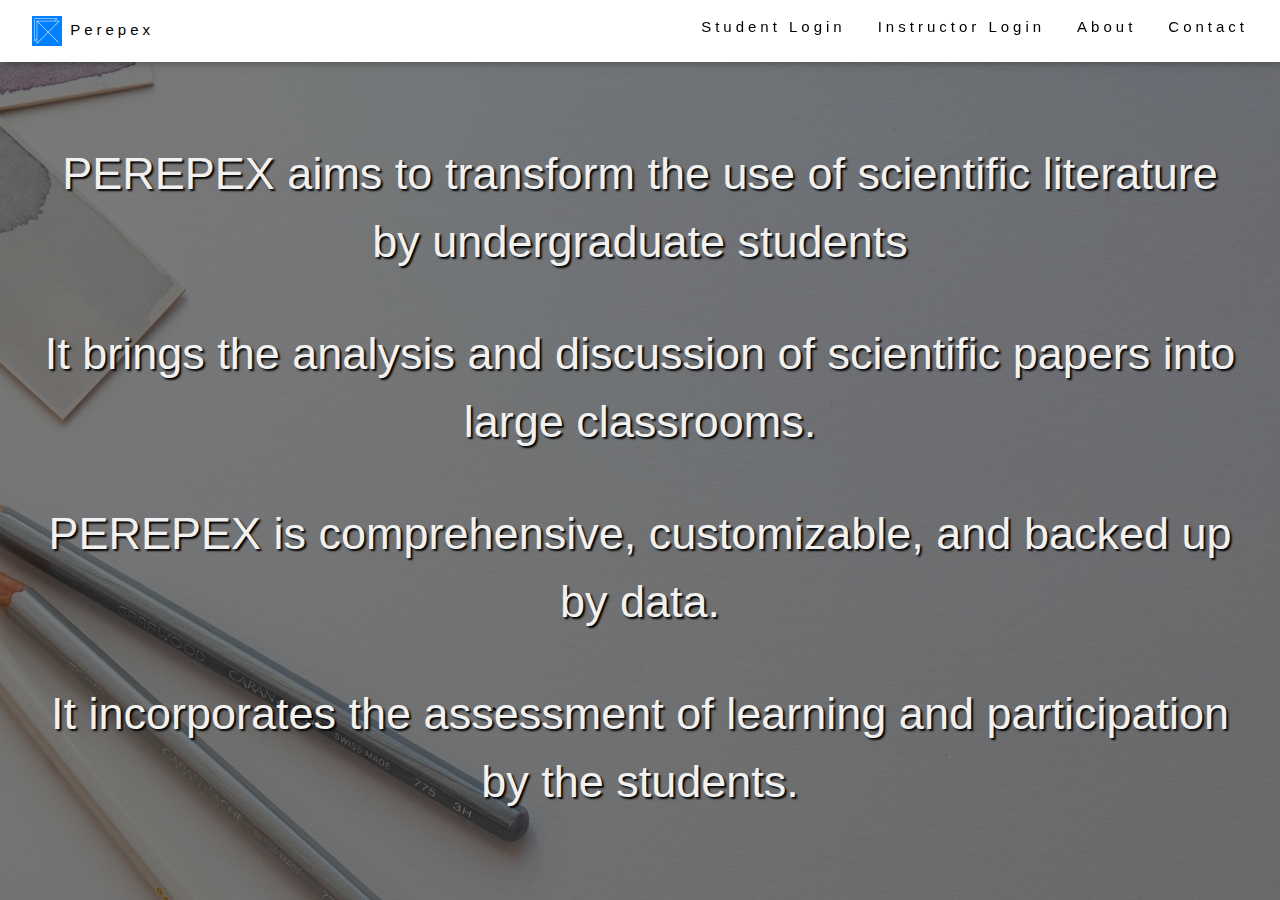
<file: index.html>
<!DOCTYPE html PUBLIC "-//W3C//DTD XHTML 1.0 Transitional//EN" "http://www.w3.org/TR/xhtml1/DTD/xhtml1-transitional.dtd">
 <html xmlns="http://www.w3.org/1999/xhtml">
 <head> 

<title>Perepex Home</title> 
<meta charset="UTF-8">
<meta name="viewport" content="width=device-width, initial-scale=1">
<link rel="stylesheet" href="stylesheet1.css">
<link rel="stylesheet" href="https://cdnjs.cloudflare.com/ajax/libs/font-awesome/4.7.0/css/font-awesome.min.css">
<link rel="stylesheet" href="https://fonts.googleapis.com/css?family=Ubuntu|Lora">
<link rel="stylesheet" href="https://www.w3schools.com/w3css/4/w3.css">

</head> 

<div class="w3-top">
  <div class="w3-bar w3-white w3-padding w3-card" style="letter-spacing:4px;">
    <a href="index.html" class="w3-bar-item w3-button"class="pull-left"><img src="ppx logo1.png"> Perepex</a>
    <!-- Right-sided navbar links. Hide them on small screens -->
    <div class="w3-right w3-hide-small">
        <a href="login.html" class="w3-bar-item w3-button">Student Login</a>
	<a href="InstructorLogin.html" class="w3-bar-item w3-button">Instructor Login</a>
        <a href="https://www.perepex.org/" class="w3-bar-item w3-button">About</a>
        <a href="Contacts.html" class="w3-bar-item w3-button">Contact</a>
    </div>
  </div>
</div>
<body>
	<div class="bg"></div>
<div class="container">
<div class="content">
	<br></br>
	<center>
	<h1> PEREPEX </h1>
	<h2> Peer-reviewed presentation exchange. </p><br></br>
		<p>PEREPEX aims to transform the use of scientific literature by undergraduate students</p>
		<p> It brings the analysis and discussion of scientific papers into large classrooms.</p>
		<p> PEREPEX is comprehensive, customizable, and backed up by data.</p>
		<p> It incorporates the assessment of learning and participation by the students. </p>
	</center>
</div>
</div>
	

	</body>


</html>
</file>
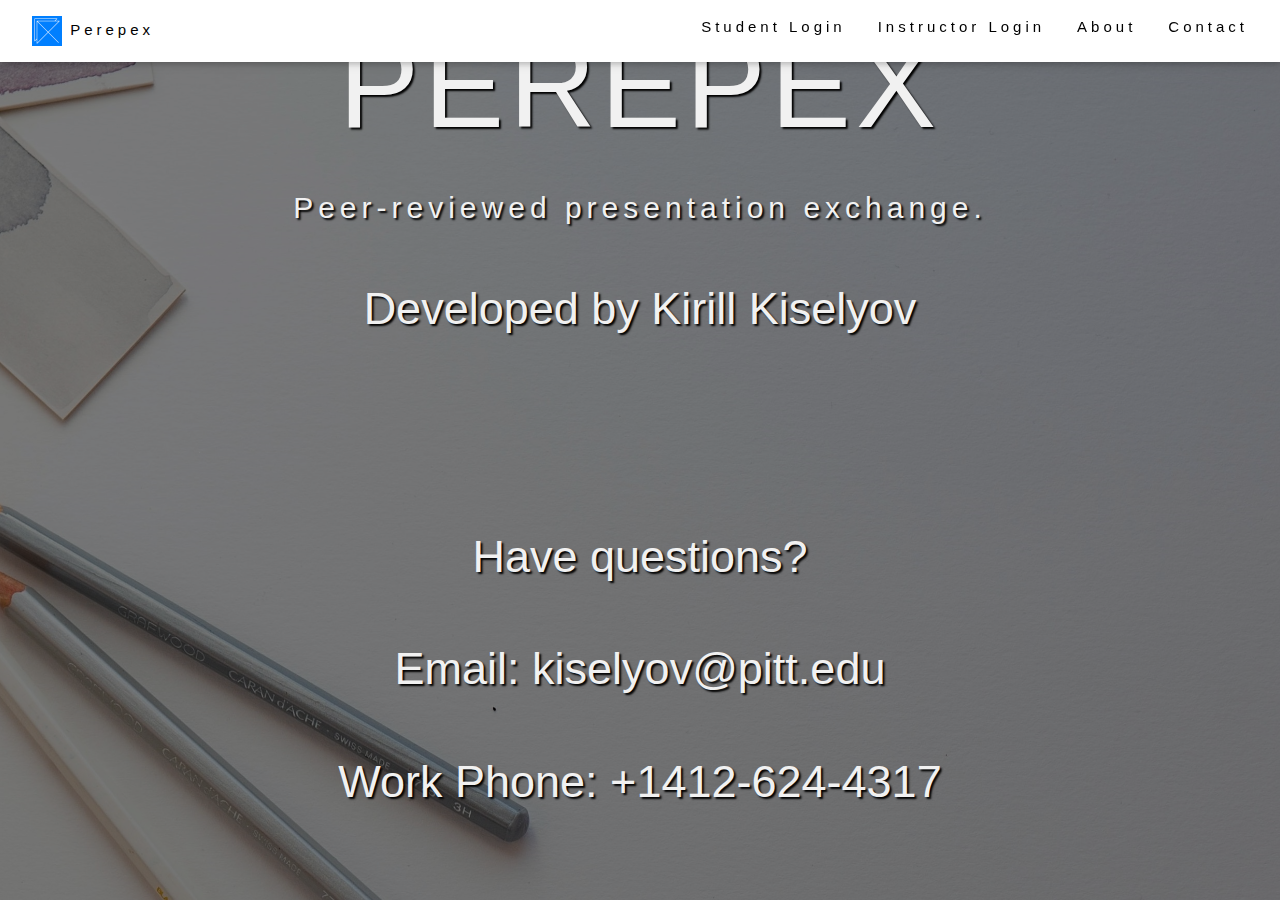
<file: Contacts.html>
<!DOCTYPE html PUBLIC "-//W3C//DTD XHTML 1.0 Transitional//EN" "http://www.w3.org/TR/xhtml1/DTD/xhtml1-transitional.dtd">
 <html xmlns="http://www.w3.org/1999/xhtml">
 <head> 

<title>Contact Us</title> 
<meta charset="UTF-8">
<meta name="viewport" content="width=device-width, initial-scale=1">
<link rel="stylesheet" href="stylesheet1.css">
<link rel="stylesheet" href="https://cdnjs.cloudflare.com/ajax/libs/font-awesome/4.7.0/css/font-awesome.min.css">
<link rel="stylesheet" href="https://fonts.googleapis.com/css?family=Ubuntu|Lora">
<link rel="stylesheet" href="https://www.w3schools.com/w3css/4/w3.css">

</head> 
<div class="w3-top">
  <div class="w3-bar w3-white w3-padding w3-card" style="letter-spacing:4px;">
    <a href="HomePage.html" class="w3-bar-item w3-button"class="pull-left"><img src="ppx logo1.png"> Perepex</a>
    <!-- Right-sided navbar links. Hide them on small screens -->
    <div class="w3-right w3-hide-small">
      <a href="login.html" class="w3-bar-item w3-button">Student Login</a>
	  <a href="InstructorLogin.html" class="w3-bar-item w3-button">Instructor Login</a>
      <a href="https://www.perepex.org/" class="w3-bar-item w3-button">About</a>
      <a href="Contacts.html" class="w3-bar-item w3-button">Contact</a>
    </div>
  </div>
</div>
<body>
  <div class="bg"></div>
<div class="container">
<div class="content">
  <br></br>
  <center>
  <h1> PEREPEX </h1>
  <h2> Peer-reviewed presentation exchange. </p>
    <p>Developed by Kirill Kiselyov</p><br></br>
  
  
  <p>Have questions?</p>
  <p>Email: kiselyov@pitt.edu </p>
  <p>Work Phone: +1412-624-4317 </p>
  </center>
</div>
</div>
  

  </body>

</html>
</file>
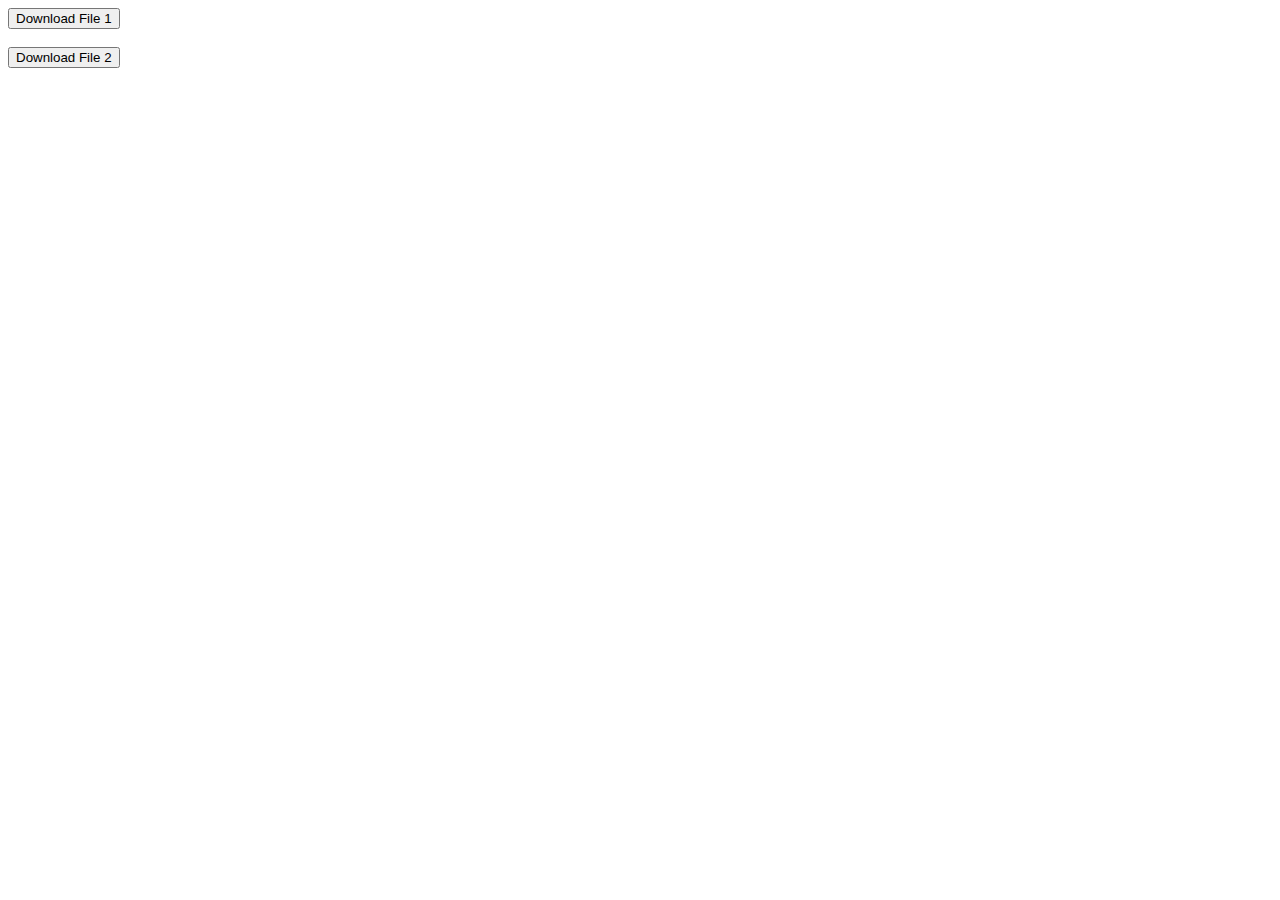
<file: DownloadExample.html>
<!DOCTYPE html>
<html>
<body>
<head>
<script src="https://ajax.googleapis.com/ajax/libs/jquery/3.2.0/jquery.min.js"></script>

<script>
function download() {
	$.ajax({
		type: "POST",
		url: "download.php',
		data:{"dlFile": "A0001"},
		success:function(html) {
			alert(html);
		}
	});
}	
function download2() { //these could probably be one function that takes an argument but I'm not good with javascript
	$.ajax({
		type: "POST",
		url: "download.php',
		data:{"downloadFile": "A0002"},
		success:function(html) {
			alert(html);
		}
	});
}	
</script>

</head>
<body>
<button onclick ="download()">Download File 1</button>
<br>
<br>
<button onclick ="download2()">Download File 2</button>
</body>
</html>
</file>
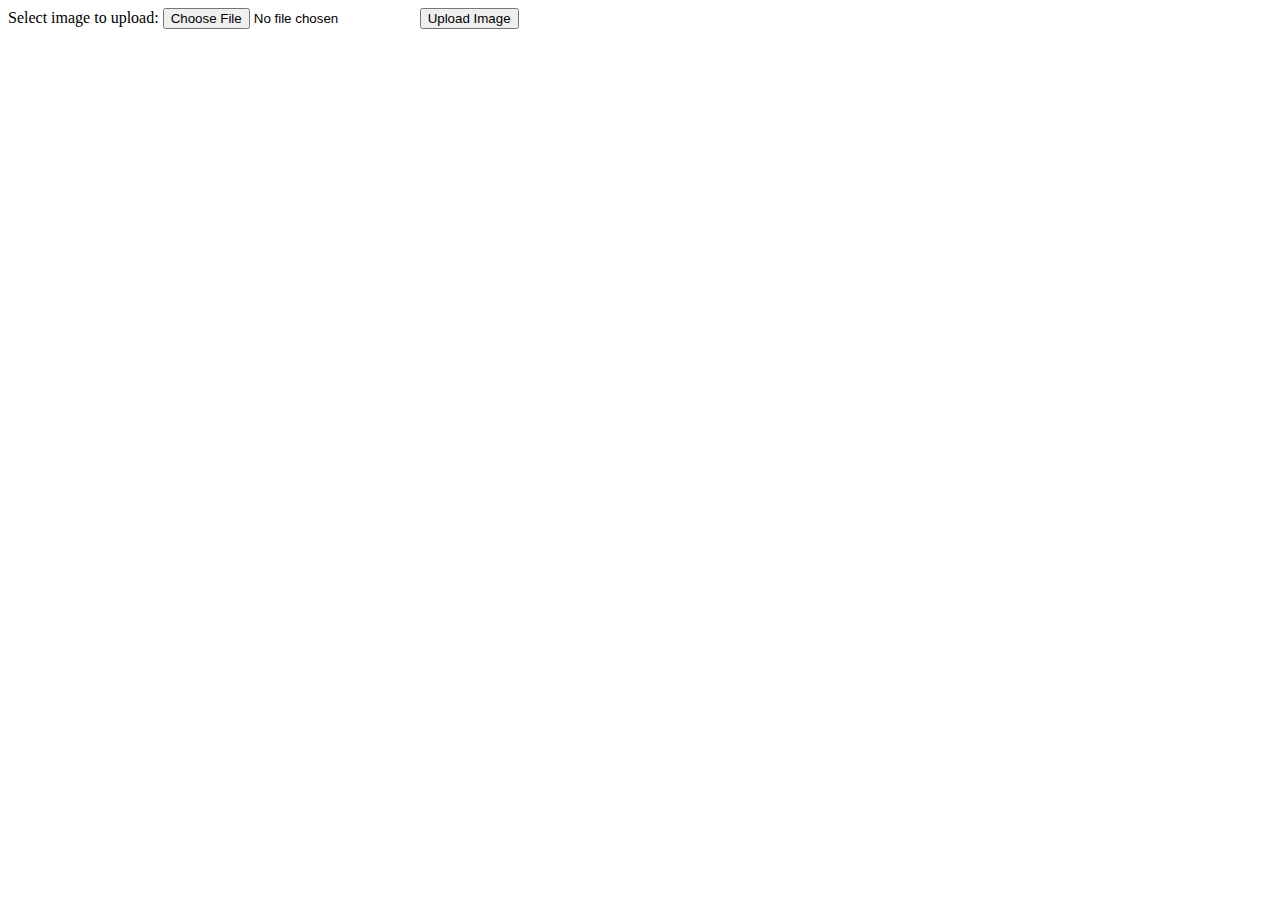
<file: file_upload.html>
<!DOCTYPE html>
<html>
<body>

<form action="upload.php" method="post" enctype="multipart/form-data">
  Select image to upload:
  <input type="file" name="fileToUpload" id="fileToUpload">
  <input type="submit" value="Upload Image" name="submit">
</form>

</body>
</html>
</file>
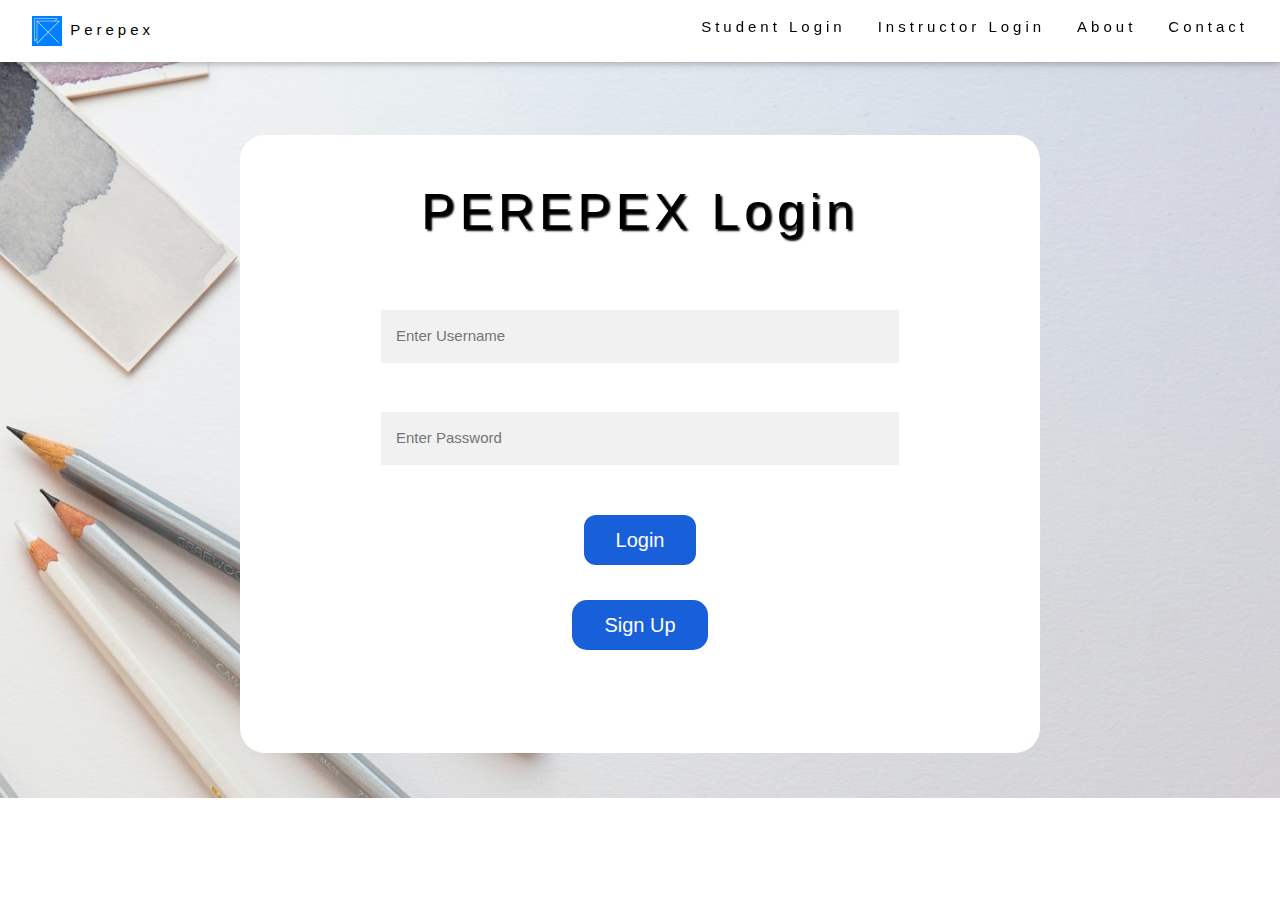
<file: login.html>
<!DOCTYPE html html PUBLIC "-//W3C//DTD XHTML 1.0 Transitional//EN" "http://www.w3.org/TR/xhtml1/DTD/xhtml1-transitional.dtd">
<html xmlns="http://www.w3.org/1999/xhtml">

<head>
    <meta charset="UTF-8">
    <meta name="viewport" content="width=device-width, initial-scale=1">
    <link rel="stylesheet" href="stylesheet1.css">
<link rel="stylesheet" href="https://cdnjs.cloudflare.com/ajax/libs/font-awesome/4.7.0/css/font-awesome.min.css">
<link rel="stylesheet" href="https://fonts.googleapis.com/css?family=Ubuntu|Lora">
<link rel="stylesheet" href="https://www.w3schools.com/w3css/4/w3.css">
    <title>Perepex Log-in</title>

    <style type="text/css">
.bg-img {
  /* The image used */
  background-image: url("backgroundimage1.jpg");

  min-height: 600px;

  /* Center and scale the image nicely */
  background-position: center;
  background-repeat: no-repeat;
  background-size: cover;
  position: relative;
}
   .boxes{
        display: flex;
        flex-direction: column;
        align-items: center;
        padding: 15px;
    }

    /* .placeholder{
        color: gray;
        width: 300px;
        height: 50px;
        text-align: center;
    } */
.container {
position: center;
  background-color: white;
}

    * {box-sizing: border-box}
/* Full-width input fields */
  input[type=text], input[type=password] {
  width: 70%;
  padding: 15px;
  margin: 5px 0 22px 0;
  display: flex;
  flex-direction: column;
  border: none;
  background: #f1f1f1;
}

/* Add a background color when the inputs get focus */
input[type=text]:focus, input[type=password]:focus {
  background-color: #ddd;
  outline: none;

}

/* Set a style for all buttons */
button {
  position: relative;
  background-color: #004fd6;
  color: white;
  padding: 10px 32px;
  margin: 6px 2px;
  font-size: 20px;
  border: none;
  cursor: pointer;
  display: inline-block;
  opacity: 0.9;
  text-decoration: none;
  border-radius: 15px;
}


button:hover {
  opacity:1;
}

/* Extra styles for the cancel button */
.cancelbtn {
  background-color: #f44336;
}

/* Float cancel and signup buttons and add an equal width */
.cancelbtn, .signupbtn {
  float: left;
  width: 50%;
}

/* Add padding to container elements */
.container {
  padding: 30px;
  border-radius:25px;
}

/* The Modal (background) */
.modal {
  display: none; /* Hidden by default */
  position: fixed; /* Stay in place */
  z-index: 1; /* Sit on top */
  left: 0;
  top: 0;
  width: 100%; /* Full width */
  height: 100%; /* Full height */
  overflow: auto; /* Enable scroll if needed */
  background-color: #474e5d;
  padding-top: 50px;
  
}

/* Modal Content/Box */
.modal-content {
  background-color: #fefefe;
  margin: 5% auto 15% auto; /* 5% from the top, 15% from the bottom and centered */
  border: 1px solid #888;
  width: 60%;
  border-radius: 25px;
  /*Could be more or less, depending on screen size */
}

/* Style the horizontal ruler */
hr {
  border: 1px solid #f1f1f1;
  margin-bottom: 25px;
}

/* The Close Button (x) */
.close {
  position: absolute;
  right: 35px;
  top: 15px;
  font-size: 40px;
  font-weight: bold;
  color: #f1f1f1;
}

.close:hover,
.close:focus {
  color: #f44336;
  cursor: pointer;
}

/* Clear floats */
.clearfix::after {
  content: "";
  clear: both;
  display: table;
}

/* Change styles for cancel button and signup button on extra small screens */
@media screen and (max-width: 300px) {
  .cancelbtn, .signupbtn {
    width: 100%;
  }
}

    </style>
    </head>



<body>
   <div class="w3-top">
  <div class="w3-bar w3-white w3-padding w3-card" style="letter-spacing:4px;">
    <a href="HomePage.html" class="w3-bar-item w3-button"class="pull-left"><img src="ppx logo1.png"> Perepex</a>
    <!-- Right-sided navbar links. Hide them on small screens -->
    <div class="w3-right w3-hide-small">
      <a href="login.html" class="w3-bar-item w3-button">Student Login</a>
	  <a href="InstructorLogin.html" class="w3-bar-item w3-button">Instructor Login</a>
      <a href="https://www.perepex.org/" class="w3-bar-item w3-button">About</a>
      <a href="Contacts.html" class="w3-bar-item w3-button">Contact</a>
    </div>
  </div>
</div>


    <!-- Log-in boxes -->
    <div class="bg-img">
      <br></br><br></br><br></br>
      <center><form action="/action_page.php" class="container">
    <h2 style= "font-size:50px;">
        PEREPEX Login
    </h2><br></br>
    <section>
        <form action="Login.php" method="post" class="boxes">
            <input type="text" name="username" placeholder="Enter Username" required><br>
            <input type="text" name="password" placeholder="Enter Password" required><br>
            <button type="submit" class="button4">Login</button></br><br>
        </form>
   




<!-- Button to open the modal -->

  <button onclick="document.getElementById('id01').style.display='block'">Sign Up</button>
  <br></br><br></br>
</center>
<br></br>
</div>
 </section>
<!-- The Modal (contains the Sign Up form) -->
<div id="id01" class="modal">
  <span onclick="document.getElementById('id01').style.display='none'" class="close" title="Close Modal">X</span>
  <form class="modal-content" action="StudentPage.html">
    <div class="container">
      <h1>Sign Up</h1>
      <p>Please fill in this form to create an account.</p>
      <hr>
        
       <label for="psw-repeat"><b>First Name</b></label>
      <input type="text" placeholder="First Name" name="First Name" required>
	  
	   <label for="psw-repeat"><b>Last Name</b></label>
      <input type="text" placeholder="Last Name" name="Last Name" required>
	  
	   <label for="psw-repeat"><b>Username</b></label>
      <input type="text" placeholder="Username" name="Username" required>
        
      <label for="email"><b>Email</b></label>
      <input type="text" placeholder="Enter Email" name="email" required>

      <label for="psw"><b>Password</b></label>
      <input type="password" placeholder="Enter Password" name="psw" required>

      <label for="psw-repeat"><b>Repeat Password</b></label>
      <input type="password" placeholder="Repeat Password" name="psw-repeat" required>

      <label>
        <input type="checkbox" checked="checked" name="remember" style="margin-bottom:15px"> Remember me
      </label>

      <p>By creating an account you agree to our <a href="#" style="color:dodgerblue">Terms & Privacy</a>.</p>

      <div class="clearfix">
        <button type="submit" class="signupbtn">Sign Up</button>
        <button type="button" onclick="document.getElementById('id01').style.display='none'" class="cancelbtn">Cancel</button>
      </div>
    </div>
  </form>
</div>






</body>


</html>
</file>
<file: stylesheet1.css>
body, html {
  height: 100%;
  margin: 0;
}
/* background image */
.bg {
  background-image: url("backgroundimage1.jpg");
  height: 100%;
  background-position: center;
  background-repeat: no-repeat;
  background-size: cover;

}
center h1 {
  font-size: 8em;
  font-family: "Arial";
  letter-spacing: 5px;
  text-shadow: 2px 2px 2px black;
}

h2, h3, h4, h5, h6 {
  font-family: "Arial";
  letter-spacing: 5px;
  text-shadow: 2px 2px 2px black;
}

p {
  font-family: "Arial";
  text-align: center;
  font-size: 25px;
  letter-spacing: 0px;
}

.logo-massaviu {
  position: fixed;
  padding: 0px;
  background: transparent;
  overflow: hidden;
  z-index: 1;
  width: 198px;
}

/* Style the navigation bar */
.navbar {
  width: 100%;
  background-color: #002040;
  overflow: auto;
  position: -webkit-sticky; /* Safari */
  position: sticky;
  top: 0;
}

/* Navbar links */
.navbar a {
  float: right;
  text-align: center;
  padding: 12px;
  color: white;
  text-decoration: none;
  font-size: 17px;
}

/* Navbar links on mouse-over */
.navbar a:hover {
  background-color: #66B8FF;
}

/* Current/active navbar link */
.active {
  background-color: #0080ff;
}

/* Add responsiveness - will automatically display the navbar vertically instead of horizontally on screens less than 500 pixels */
@media screen and (max-width: 500px) {
  .navbar a {
    float: none;
    display: block;
  }

  box-sizing: border-box;
}


.container {
  position: center;
  max-width: 800;
  max-height: absolute;
  margin: 0 auto;
}

.container img {vertical-align: middle;}

.container .content {
  position: absolute;
  bottom: 0;
  background: rgb(0, 0, 0); /* Fallback color */
  background: rgba(0, 0, 0, 0.5); /* Black background with 0.5 opacity */
  color: #f1f1f1;
  width: 100%;
  padding: 40px;
}

/*buttons for inside tabs */
.button {
  background-color: #008CBA; /* Blue */
  border: solid;
  color: white;
  padding: 20px;
  text-align: center;
  text-decoration: none;
  display: inline-block;
  font-size: 16px;
  margin: 4px 2px;
  cursor: pointer;
  border-radius: 4px;
}

.button1 {border-radius: 2px;}
.button2 {border-radius: 4px;}
.button3 {border-radius: 8px;}
.button4 {border-radius: 12px;}
.button5 {border-radius: 50%;}

  .button0 {
  border: none;
  color: white;
  padding: 16px 32px;
  text-align: center;
  text-decoration: none;
  display: inline-block;
  font-size: 16px;
  margin: 4px 2px;
  transition-duration: 0.4s;
  cursor: pointer;
  margin-right:700px;
  margin-top: 00px;
}

.button1 {
  background-color: white; 
  color: black; 
  border: 2px solid #008CBA;
  border-radius: 4px;
}

.button1:hover {
  background-color: #008CBA;
  color: white;
}   

/* Style for new horizontal/vertical tabs */ 
        #container {
            width: relative;
            height: 600px;
            margin: 10px;
        }
        @media only screen and (max-width: 768px) {
            #container {
                width: 90%;
                margin: 0 auto;
            }
        }
    
    
    /*Download Button for Reviews Tabs*/
    /* Style buttons */
        .btn {
            background-color: #008CBA;
            border: none;
            color: white;
            padding: 12px 30px;
            cursor: pointer;
            font-size: 20px;
            border-radius: 4px;
            }

/* Darker background on mouse-over */
        .btn:hover {
            background-color: RoyalBlue;
            }
    
    /*CSS for respond button text box*/
    /* Button used to open the chat form - fixed at the bottom of the page */
.open-button {
  background-color: #0000FF;
  color: white;
  padding: 16px 20px;
  border: none;
  cursor: pointer;
  opacity: 0.8;
  position: relative;
  bottom: -5px;
  right: 0px;
  width: 280px;
    border-radius: 12px;
}

/* The popup chat - hidden by default */
.chat-popup {
  display: none;
  position: relative;
  bottom: -20px;
  right: 1px;
  /*border: 3px solid #f1f1f1;*/
  z-index: 9;
}

/* Add styles to the form container */
.form-container {
  max-width: 800px;
  padding: 10px;
  background-color: white;
}

/* Full-width textarea */
.form-container textarea {
  width: 100%;
  padding: 15px;
  margin: 5px 0 22px 0;
  border: none;
  background: #f1f1f1;
  resize: none;
  min-height: 200px;
}

/* When the textarea gets focus, do something */
.form-container textarea:focus {
  background-color: #ddd;
  outline: none;
}

/* Set a style for the submit/send button */
.form-container .btn {
  background-color: #0066ff;
  color: white;
  padding: 6px 6px;
  border: none;
  cursor: pointer;
  width: 25%;
  margin-bottom:10px;
  opacity: 0.8;
}

/* Add a red background color to the cancel button */
.form-container .cancel {
  background-color: #003d99;
}

/* Add some hover effects to buttons */
.form-container .btn:hover, .open-button:hover {
  opacity: 1;
}
/*End of CSS for respond text box*/
    
   
    /*CSS for test respond review 2*/
#text {
  display: block;
  width: 100%;
  background-color: transparent;
  color: #021652;
  border: 2px solid #3ba9f4;
  border-radius: 2px;
  resize: none;
  margin-bottom: 35px;
  height: 200px;
  padding: 10px;
  font-size: 20px;
}

    #filename {
  width: calc(100% - 200px);
  border: 2px solid #3ba9f4;
  border-radius: 2px;
  background-color: transparent;
  color: #052a53;
  padding: 0 10px;
  height: 50px;
  line-height: 50px;
  font-size: 20px;
  margin-right: 20px;
}

    #download {
  background-color: #3ba9f4;
  color: #fff;
  font-size: 20px;
  height: 50px;
  border: none;
  border-radius: 2px;
  width: 174px;
  cursor: pointer;
}
    
  /* Respond review 3 */  
#text2 {
  display: block;
  width: 100%;
  background-color: transparent;
  color: #021652;
  border: 2px solid #3ba9f4;
  border-radius: 2px;
  resize: none;
  margin-bottom: 35px;
  height: 200px;
  padding: 10px;
  font-size: 20px;
}

    #filename2 {
  width: calc(100% - 200px);
  border: 2px solid #3ba9f4;
  border-radius: 2px;
  background-color: transparent;
  color: #052a53;
  padding: 0 10px;
  height: 50px;
  line-height: 50px;
  font-size: 20px;
  margin-right: 20px;
}

    #download2 {
  background-color: #3ba9f4;
  color: #fff;
  font-size: 20px;
  height: 50px;
  border: none;
  border-radius: 2px;
  width: 174px;
  cursor: pointer;
}


    
    /*CSS for response box*/
    


label{
  font-weight:400;
  margin:10px 0px;
  display:block;
  color:#003d99;
}

textarea{
  border:1px solid #eeeeee;
}

input[type=submit]{
  background:#d4d4d4;
  border:1px solid #3b3b3b;
  color:#ffffff;
  height:30px;
  display:block;
  margin:10px 0px;
    border-radius:4px;
    color: black;
}

input[type=submit]:hover{
  background:#adadad;
  border:1px solid #3b3b3b;
  cursor:pointer;
}

.success-msg{
  background:#003d99;
  border:1px solid #003d99;
  color:#ffffff;
  width:33%;
}

 p{text-align: center;
   font-size: 1.5em;}

   .tab {
  overflow: hidden;
  border: 1px solid #ccc;
  background-color: #f1f1f1;
}

/* Style the buttons inside the tab */
.tab button {
  background-color: inherit;
  float: left;
  border: none;
  outline: none;
  cursor: pointer;
  padding: 14px 16px;
  transition: 0.3s;
  font-size: 17px;
}

/* Change background color of buttons on hover */
.tab button:hover {
  background-color: #ddd;
}

/* Create an active/current tablink class */
.tab button.active {
  background-color: #ccc;
}

/* Style the tab content */
.tabcontent {
  display: none;
  padding: 6px 12px;
  border: 1px solid #ccc;
  border-top: none;
}
</file>
